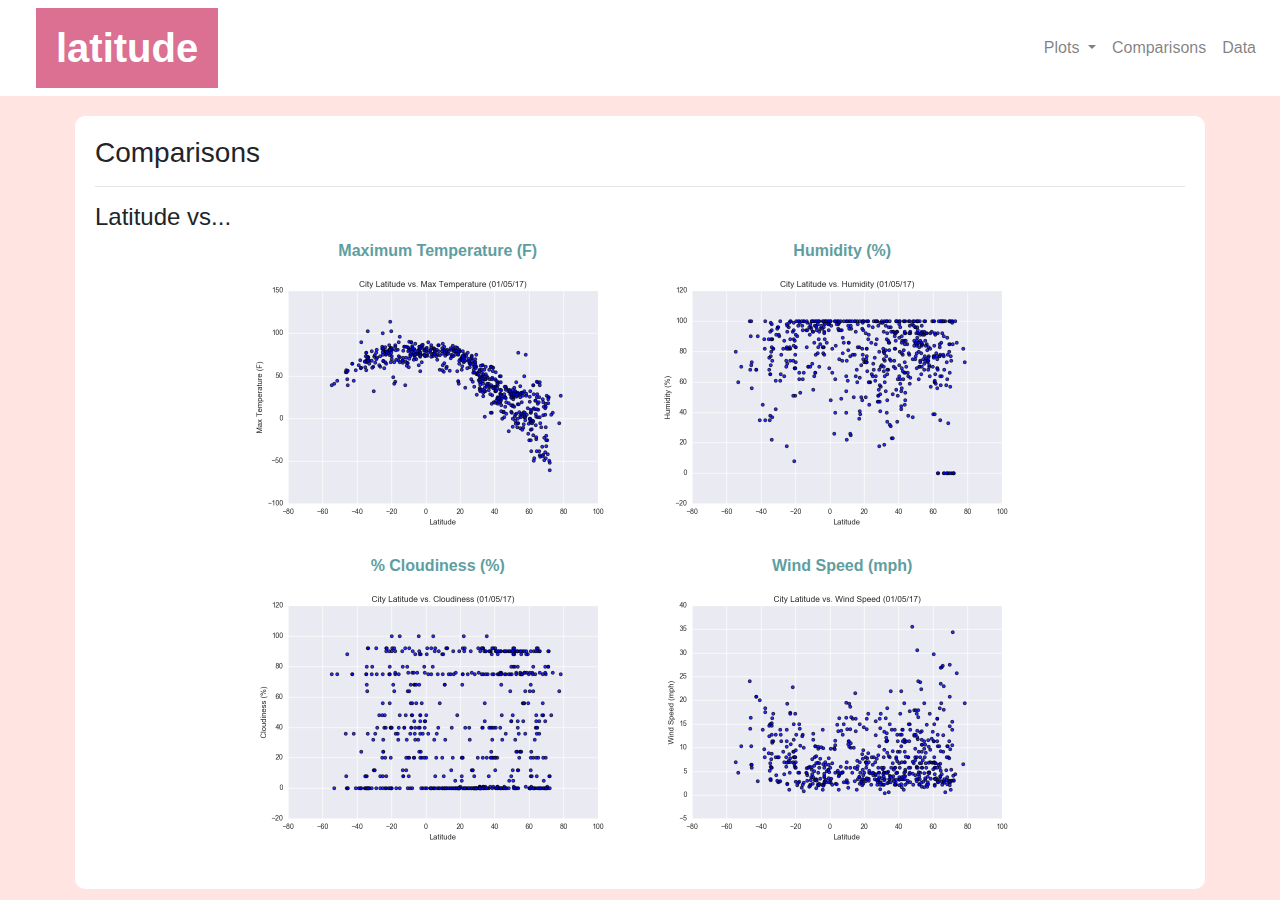
<file: comparisons.html>
<!doctype html>
<html lang="en">
<head>
    <!-- Required meta tags -->
    <meta charset="utf-8">
    <meta name="viewport" content="width=device-width, initial-scale=1, shrink-to-fit=no">

    <!-- Bootstrap CSS -->
    <link rel="stylesheet" href="https://stackpath.bootstrapcdn.com/bootstrap/4.3.1/css/bootstrap.min.css" integrity="sha384-ggOyR0iXCbMQv3Xipma34MD+dH/1fQ784/j6cY/iJTQUOhcWr7x9JvoRxT2MZw1T" crossorigin="anonymous">
    
    <link rel="stylesheet" href="style.css">

    <title>latitude by Decker</title>
</head>
    
<!--Navigation Bar:-->
<nav class="navbar navbar-expand-sm navbar-light mynav">
  <a class="brand-box"
     href="index.html">latitude</a>
  <button class="navbar-toggler" type="button" data-toggle="collapse" data-target="#navbarNavDropdown" aria-controls="navbarNavDropdown" aria-expanded="false" aria-label="Toggle navigation">
    <span class="navbar-toggler-icon"></span>
  </button>
  <div class="collapse navbar-collapse justify-content-end" id="navbarNavDropdown">
    <ul class="navbar-nav">
      <li class="nav-item dropdown">
        <a class="nav-link dropdown-toggle" href="#" id="navbarDropdownMenuLink" role="button" data-toggle="dropdown" aria-haspopup="true" aria-expanded="false">
          Plots
        </a>
        <div class="dropdown-menu" aria-labelledby="navbarDropdownMenuLink">
          <a class="dropdown-item" href="plot_temp.html">Max Temperature</a>
          <a class="dropdown-item" href="plot_humid.html">Humidity</a>
          <a class="dropdown-item" href="plot_cloud.html">Cloudiness</a>
          <a class="dropdown-item" href="plot_wind.html">Wind Speed</a>
        </div>
      </li>
      <li class="nav-item">
        <a class="nav-link" href="comparisons.html">Comparisons</a>
      </li>
      <li class="nav-item">
        <a class="nav-link" href="data.html">Data</a>
      </li>
    </ul>
  </div>
</nav>

<body style="background-color:mistyrose">
  <div class="container">
    <div class="row">
      <div class="col-lg content-box">
          <h3>Comparisons</h3>
          <hr>
          <h4>Latitude vs...</h4>
          <center>
            <figure>
              <a href="plot_temp.html">
              <figcaption>Maximum Temperature (F)</figcaption>
              <img src="assets/Fig1.png" alt="temperature" class="comp-imgs">
              </a>
            </figure>
            <figure>
              <a href="plot_humid.html">
              <figcaption>Humidity (%)</figcaption>
              <img src="assets/Fig2.png" alt="humidity" class="comp-imgs"><br>
              </a>
            </figure>
            <figure>
              <a href="plot_cloud.html">
              <figcaption>% Cloudiness (%)</figcaption>
              <img src="assets/Fig3.png" alt="cloudiness" class="comp-imgs">
              </a>
            </figure>
            <figure>
              <a href="plot_wind.html">
              <figcaption>Wind Speed (mph)</figcaption>
              <img src="assets/Fig4.png" alt="wind speed" class="comp-imgs">
              </a>
            </figure>
          </center>
      </div>
    </div>   
  </div>
    
    
    






    <!-- Optional JavaScript -->
    <!-- jQuery first, then Popper.js, then Bootstrap JS -->
    <script src="https://code.jquery.com/jquery-3.3.1.slim.min.js" integrity="sha384-q8i/X+965DzO0rT7abK41JStQIAqVgRVzpbzo5smXKp4YfRvH+8abtTE1Pi6jizo" crossorigin="anonymous"></script>
    <script src="https://cdnjs.cloudflare.com/ajax/libs/popper.js/1.14.7/umd/popper.min.js" integrity="sha384-UO2eT0CpHqdSJQ6hJty5KVphtPhzWj9WO1clHTMGa3JDZwrnQq4sF86dIHNDz0W1" crossorigin="anonymous"></script>
    <script src="https://stackpath.bootstrapcdn.com/bootstrap/4.3.1/js/bootstrap.min.js" integrity="sha384-JjSmVgyd0p3pXB1rRibZUAYoIIy6OrQ6VrjIEaFf/nJGzIxFDsf4x0xIM+B07jRM" crossorigin="anonymous"></script>
</body>
</html>
</file>
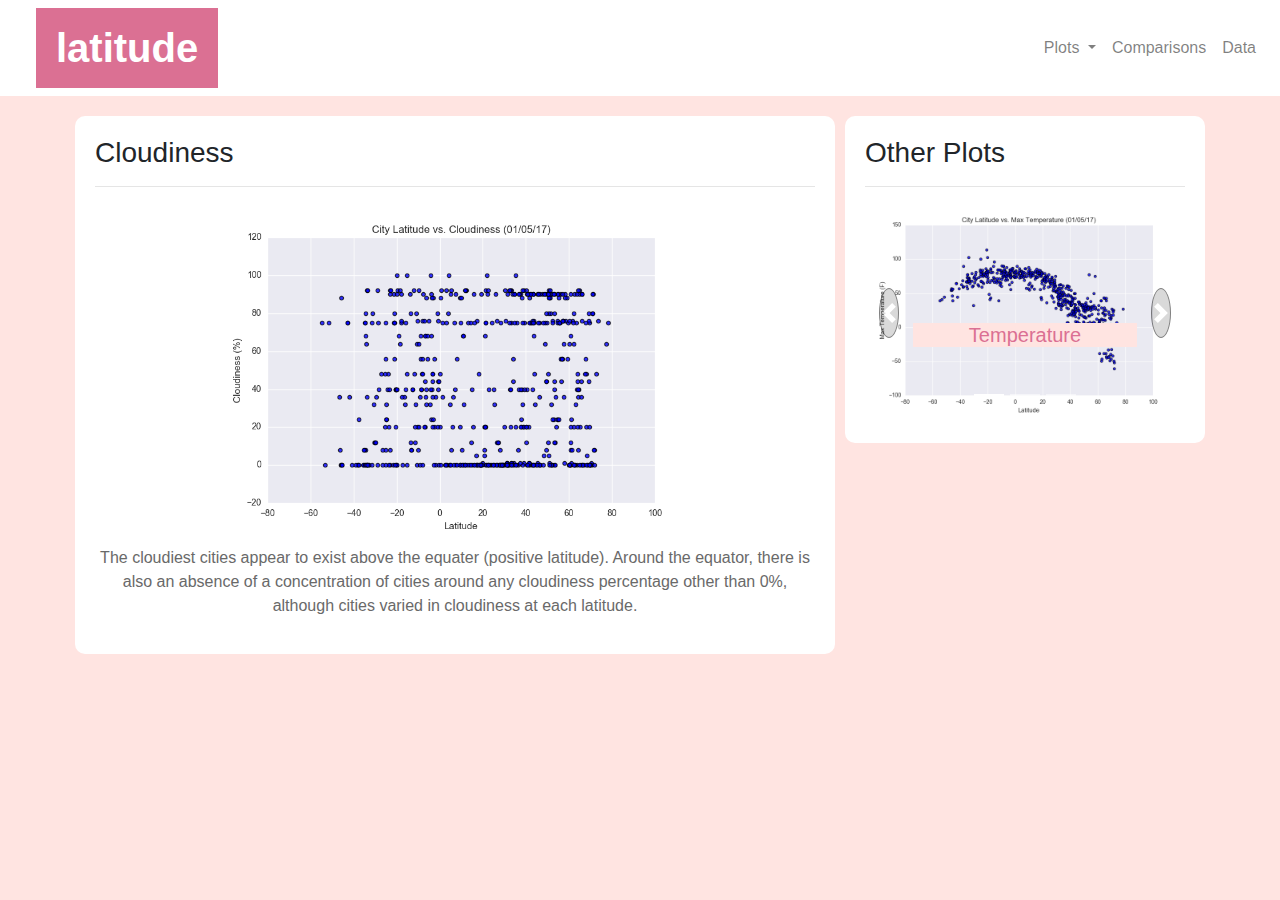
<file: plot_cloud.html>
<!doctype html>
<html lang="en">
<head>
    <!-- Required meta tags -->
    <meta charset="utf-8">
    <meta name="viewport" content="width=device-width, initial-scale=1, shrink-to-fit=no">

    <!-- Bootstrap CSS -->
    <link rel="stylesheet" href="https://stackpath.bootstrapcdn.com/bootstrap/4.3.1/css/bootstrap.min.css" integrity="sha384-ggOyR0iXCbMQv3Xipma34MD+dH/1fQ784/j6cY/iJTQUOhcWr7x9JvoRxT2MZw1T" crossorigin="anonymous">
    
    <link rel="stylesheet" href="style.css">

    <title>latitude by Decker</title>
</head>
    
<!--Navigation Bar:-->
<nav class="navbar navbar-expand-sm navbar-light mynav">
  <a class="brand-box"
     href="index.html">latitude</a>
  <button class="navbar-toggler" type="button" data-toggle="collapse" data-target="#navbarNavDropdown" aria-controls="navbarNavDropdown" aria-expanded="false" aria-label="Toggle navigation">
    <span class="navbar-toggler-icon"></span>
  </button>
  <div class="collapse navbar-collapse justify-content-end" id="navbarNavDropdown">
    <ul class="navbar-nav">
      <li class="nav-item dropdown">
        <a class="nav-link dropdown-toggle" href="#" id="navbarDropdownMenuLink" role="button" data-toggle="dropdown" aria-haspopup="true" aria-expanded="false">
          Plots
        </a>
        <div class="dropdown-menu" aria-labelledby="navbarDropdownMenuLink">
          <a class="dropdown-item" href="plot_temp.html">Max Temperature</a>
          <a class="dropdown-item" href="plot_humid.html">Humidity</a>
          <a class="dropdown-item" href="plot_cloud.html">Cloudiness</a>
          <a class="dropdown-item" href="plot_wind.html">Wind Speed</a>
        </div>
      </li>
      <li class="nav-item">
        <a class="nav-link" href="comparisons.html">Comparisons</a>
      </li>
      <li class="nav-item">
        <a class="nav-link" href="data.html">Data</a>
      </li>
    </ul>
  </div>
</nav>

<body style="background-color:mistyrose">
  <div class="container">
    <div class="row">
      <div class="col-lg-8 content-box">
          <h3>Cloudiness</h3>
          <hr>
          <img src="assets/Fig3.png" class="plot-img clearfix" alt="cloudiness plot">
          <center><p>The cloudiest cities appear to exist above the equater (positive latitude).  Around the equator, there is also an absence of a concentration of cities around any cloudiness percentage other than 0%, although cities varied in cloudiness at each latitude.
          </p></center>
      </div>
      <div class="col-lg">
          <div class="bd-example vizslide-box">
              <h3>Other Plots<br><hr></h3>
              <div id="carouselExampleCaptions" class="carousel slide" data-ride="carousel">
                <ol class="carousel-indicators">
                  <li data-target="#carouselExampleCaptions" data-slide-to="0" class="active"></li>
                  <li data-target="#carouselExampleCaptions" data-slide-to="1"></li>
                  <li data-target="#carouselExampleCaptions" data-slide-to="2"></li>
<!--                  <li data-target="#carouselExampleCaptions" data-slide-to="3"></li>-->
                </ol>
                <div class="carousel-inner">
                  <div class="carousel-item active">
                    <a href="plot_temp.html">
                    <img src="assets/Fig1.png" class="d-block w-100" alt="temperature">
                    <div class="carousel-caption d-none d-md-block">
                      <h5 class="viz-title">Temperature</h5>
                    </div>
                    </a>
                  </div>
                  <div class="carousel-item">
                    <a href="plot_humid.html">
                    <img src="assets/Fig2.png" class="d-block w-100" alt="humidity">
                    <div class="carousel-caption d-none d-md-block">
                      <h5 class="viz-title">Humidity</h5>
                    </div>
                    </a>
                  </div>
<!--
                  <div class="carousel-item">
                    <a href="plot_cloud.html">
                    <img src="assets/Fig3.png" class="d-block w-100" alt="cloudiness">
                    <div class="carousel-caption d-none d-md-block">
                      <h5 class="viz-title">Cloudiness</h5>
                    </div>
                    </a>
                  </div>
-->
                  <div class="carousel-item">
                    <a href="plot_wind.html">
                    <img src="assets/Fig4.png" class="d-block w-100" alt="wind speed">
                    <div class="carousel-caption d-none d-md-block">
                      <h5 class="viz-title">Wind Speed</h5>
                    </div>
                    </a>
                  </div>
                </div>
                <a class="carousel-control-prev" href="#carouselExampleCaptions" role="button" data-slide="prev">
                  <span class="carousel-control-prev-icon" aria-hidden="true"></span>
                  <span class="sr-only">Previous</span>
                </a>
                <a class="carousel-control-next" href="#carouselExampleCaptions" role="button" data-slide="next">
                  <span class="carousel-control-next-icon" aria-hidden="true"></span>
                  <span class="sr-only">Next</span>
                </a>
              </div>
          </div>
      </div>
    </div>   
  </div>
    
    
    






    <!-- Optional JavaScript -->
    <!-- jQuery first, then Popper.js, then Bootstrap JS -->
    <script src="https://code.jquery.com/jquery-3.3.1.slim.min.js" integrity="sha384-q8i/X+965DzO0rT7abK41JStQIAqVgRVzpbzo5smXKp4YfRvH+8abtTE1Pi6jizo" crossorigin="anonymous"></script>
    <script src="https://cdnjs.cloudflare.com/ajax/libs/popper.js/1.14.7/umd/popper.min.js" integrity="sha384-UO2eT0CpHqdSJQ6hJty5KVphtPhzWj9WO1clHTMGa3JDZwrnQq4sF86dIHNDz0W1" crossorigin="anonymous"></script>
    <script src="https://stackpath.bootstrapcdn.com/bootstrap/4.3.1/js/bootstrap.min.js" integrity="sha384-JjSmVgyd0p3pXB1rRibZUAYoIIy6OrQ6VrjIEaFf/nJGzIxFDsf4x0xIM+B07jRM" crossorigin="anonymous"></script>
</body>
</html>
</file>
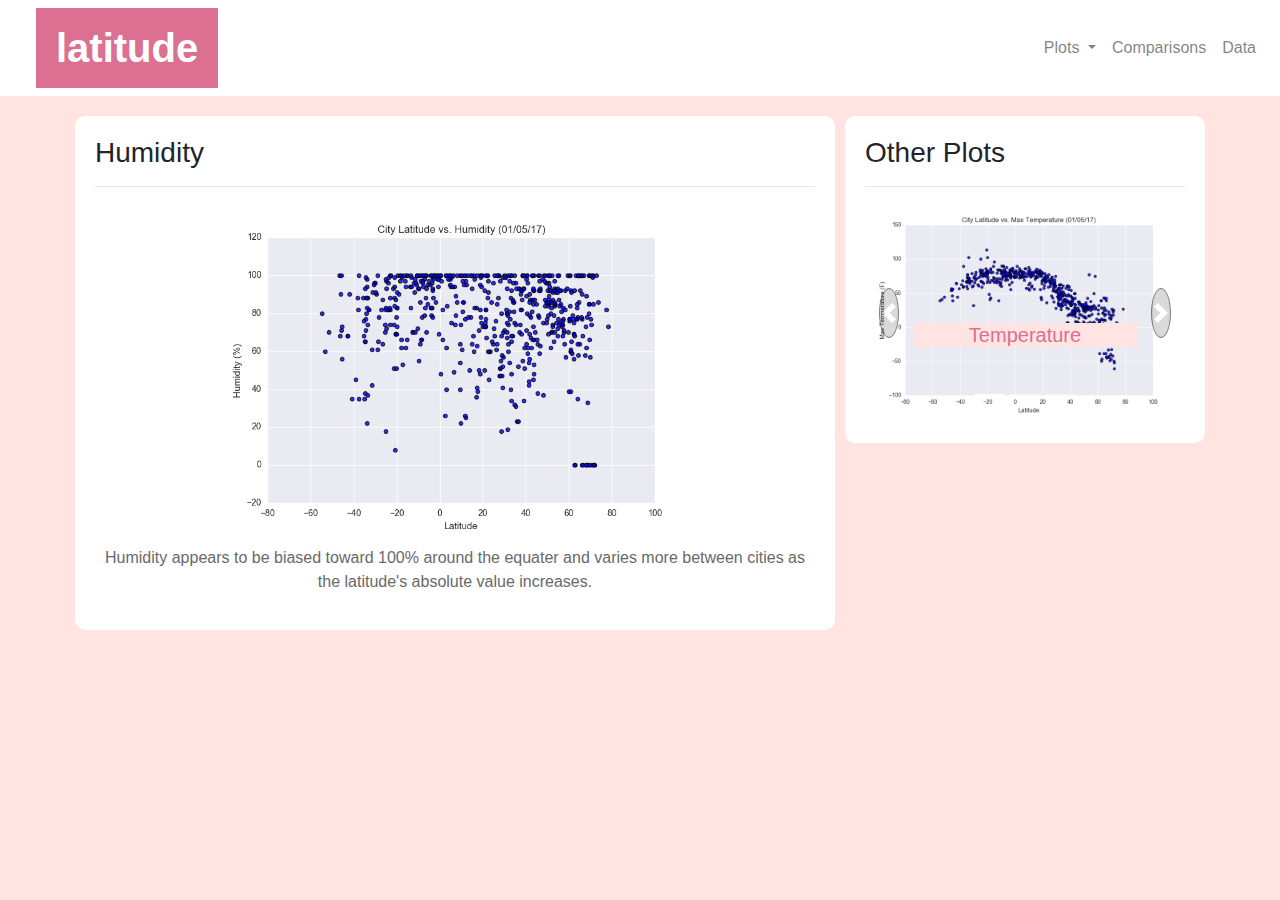
<file: plot_humid.html>
<!doctype html>
<html lang="en">
<head>
    <!-- Required meta tags -->
    <meta charset="utf-8">
    <meta name="viewport" content="width=device-width, initial-scale=1, shrink-to-fit=no">

    <!-- Bootstrap CSS -->
    <link rel="stylesheet" href="https://stackpath.bootstrapcdn.com/bootstrap/4.3.1/css/bootstrap.min.css" integrity="sha384-ggOyR0iXCbMQv3Xipma34MD+dH/1fQ784/j6cY/iJTQUOhcWr7x9JvoRxT2MZw1T" crossorigin="anonymous">
    
    <link rel="stylesheet" href="style.css">

    <title>latitude by Decker</title>
</head>
    
<!--Navigation Bar:-->
<nav class="navbar navbar-expand-sm navbar-light mynav">
  <a class="brand-box"
     href="index.html">latitude</a>
  <button class="navbar-toggler" type="button" data-toggle="collapse" data-target="#navbarNavDropdown" aria-controls="navbarNavDropdown" aria-expanded="false" aria-label="Toggle navigation">
    <span class="navbar-toggler-icon"></span>
  </button>
  <div class="collapse navbar-collapse justify-content-end" id="navbarNavDropdown">
    <ul class="navbar-nav">
      <li class="nav-item dropdown">
        <a class="nav-link dropdown-toggle" href="#" id="navbarDropdownMenuLink" role="button" data-toggle="dropdown" aria-haspopup="true" aria-expanded="false">
          Plots
        </a>
        <div class="dropdown-menu" aria-labelledby="navbarDropdownMenuLink">
          <a class="dropdown-item" href="plot_temp.html">Max Temperature</a>
          <a class="dropdown-item" href="plot_humid.html">Humidity</a>
          <a class="dropdown-item" href="plot_cloud.html">Cloudiness</a>
          <a class="dropdown-item" href="plot_wind.html">Wind Speed</a>
        </div>
      </li>
      <li class="nav-item">
        <a class="nav-link" href="comparisons.html">Comparisons</a>
      </li>
      <li class="nav-item">
        <a class="nav-link" href="data.html">Data</a>
      </li>
    </ul>
  </div>
</nav>

<body style="background-color:mistyrose">
  <div class="container">
    <div class="row">
      <div class="col-lg-8 content-box">
          <h3>Humidity</h3>
          <hr>
          <img src="assets/Fig2.png" class="plot-img clearfix" alt="humidity plot">
          <center><p>Humidity appears to be biased toward 100% around the equater and varies more between cities as the latitude's absolute value increases.
          </p></center>
      </div>
      <div class="col-lg">
          <div class="bd-example vizslide-box">
              <h3>Other Plots<br><hr></h3>
              <div id="carouselExampleCaptions" class="carousel slide" data-ride="carousel">
                <ol class="carousel-indicators">
                  <li data-target="#carouselExampleCaptions" data-slide-to="0" class="active"></li>
                  <li data-target="#carouselExampleCaptions" data-slide-to="1"></li>
                  <li data-target="#carouselExampleCaptions" data-slide-to="2"></li>
<!--                  <li data-target="#carouselExampleCaptions" data-slide-to="3"></li>-->
                </ol>
                <div class="carousel-inner">
                  <div class="carousel-item active">
                    <a href="plot_temp.html">
                    <img src="assets/Fig1.png" class="d-block w-100" alt="temperature">
                    <div class="carousel-caption d-none d-md-block">
                      <h5 class="viz-title">Temperature</h5>
                    </div>
                    </a>
                  </div>
<!--
                  <div class="carousel-item">
                    <a href="plot_humid.html">
                    <img src="assets/Fig2.png" class="d-block w-100" alt="humidity">
                    <div class="carousel-caption d-none d-md-block">
                      <h5 class="viz-title">Humidity</h5>
                    </div>
                    </a>
                  </div>
-->
                  <div class="carousel-item">
                    <a href="plot_cloud.html">
                    <img src="assets/Fig3.png" class="d-block w-100" alt="cloudiness">
                    <div class="carousel-caption d-none d-md-block">
                      <h5 class="viz-title">Cloudiness</h5>
                    </div>
                    </a>
                  </div>
                  <div class="carousel-item">
                    <a href="plot_wind.html">
                    <img src="assets/Fig4.png" class="d-block w-100" alt="wind speed">
                    <div class="carousel-caption d-none d-md-block">
                      <h5 class="viz-title">Wind Speed</h5>
                    </div>
                    </a>
                  </div>
                </div>
                <a class="carousel-control-prev" href="#carouselExampleCaptions" role="button" data-slide="prev">
                  <span class="carousel-control-prev-icon" aria-hidden="true"></span>
                  <span class="sr-only">Previous</span>
                </a>
                <a class="carousel-control-next" href="#carouselExampleCaptions" role="button" data-slide="next">
                  <span class="carousel-control-next-icon" aria-hidden="true"></span>
                  <span class="sr-only">Next</span>
                </a>
              </div>
          </div>
      </div>
    </div>   
  </div>
    
    
    






    <!-- Optional JavaScript -->
    <!-- jQuery first, then Popper.js, then Bootstrap JS -->
    <script src="https://code.jquery.com/jquery-3.3.1.slim.min.js" integrity="sha384-q8i/X+965DzO0rT7abK41JStQIAqVgRVzpbzo5smXKp4YfRvH+8abtTE1Pi6jizo" crossorigin="anonymous"></script>
    <script src="https://cdnjs.cloudflare.com/ajax/libs/popper.js/1.14.7/umd/popper.min.js" integrity="sha384-UO2eT0CpHqdSJQ6hJty5KVphtPhzWj9WO1clHTMGa3JDZwrnQq4sF86dIHNDz0W1" crossorigin="anonymous"></script>
    <script src="https://stackpath.bootstrapcdn.com/bootstrap/4.3.1/js/bootstrap.min.js" integrity="sha384-JjSmVgyd0p3pXB1rRibZUAYoIIy6OrQ6VrjIEaFf/nJGzIxFDsf4x0xIM+B07jRM" crossorigin="anonymous"></script>
</body>
</html>
</file>
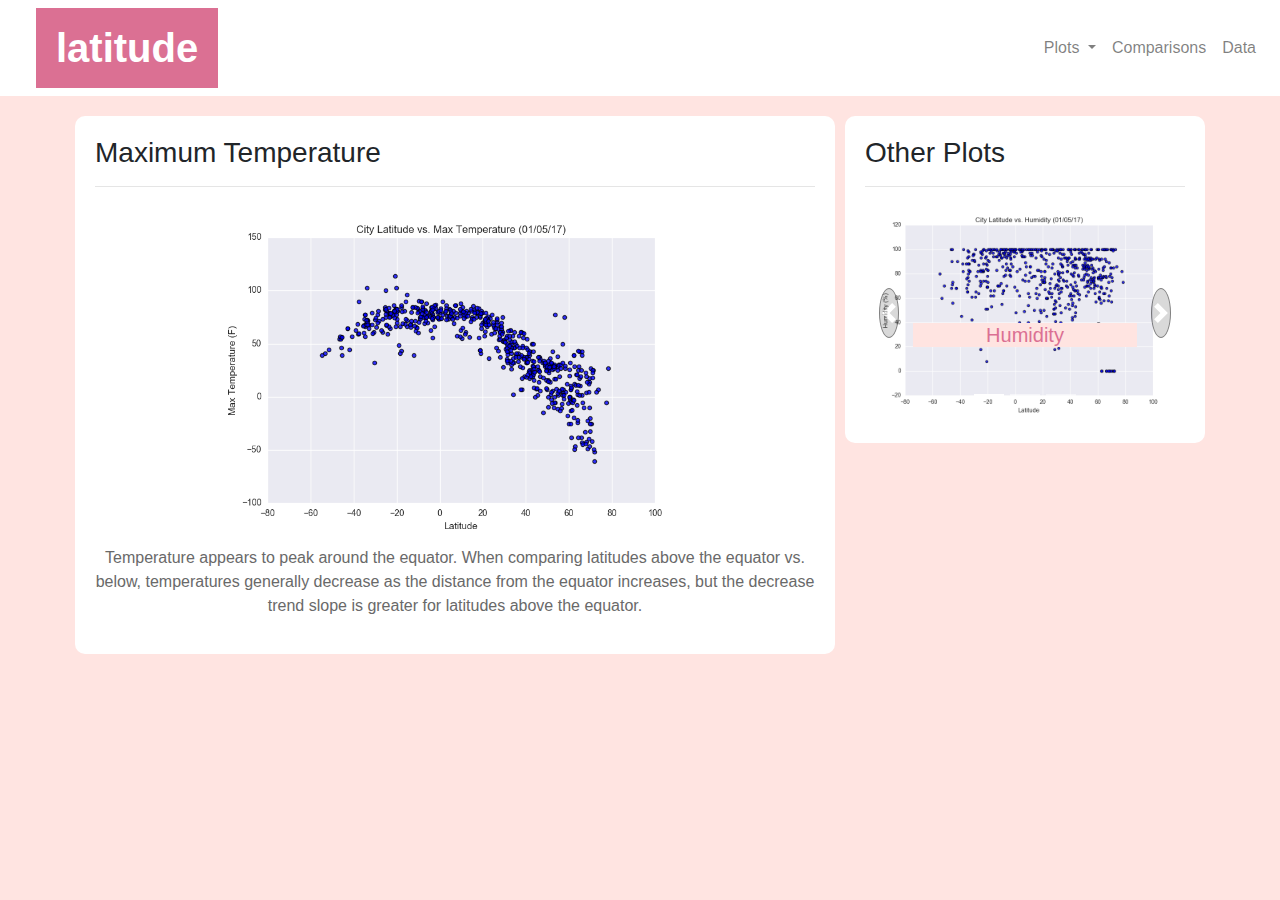
<file: plot_temp.html>
<!doctype html>
<html lang="en">
<head>
    <!-- Required meta tags -->
    <meta charset="utf-8">
    <meta name="viewport" content="width=device-width, initial-scale=1, shrink-to-fit=no">

    <!-- Bootstrap CSS -->
    <link rel="stylesheet" href="https://stackpath.bootstrapcdn.com/bootstrap/4.3.1/css/bootstrap.min.css" integrity="sha384-ggOyR0iXCbMQv3Xipma34MD+dH/1fQ784/j6cY/iJTQUOhcWr7x9JvoRxT2MZw1T" crossorigin="anonymous">
    
    <link rel="stylesheet" href="style.css">

    <title>latitude by Decker</title>
</head>
    
<!--Navigation Bar:-->
<nav class="navbar navbar-expand-sm navbar-light mynav">
  <a class="brand-box"
     href="index.html">latitude</a>
  <button class="navbar-toggler" type="button" data-toggle="collapse" data-target="#navbarNavDropdown" aria-controls="navbarNavDropdown" aria-expanded="false" aria-label="Toggle navigation">
    <span class="navbar-toggler-icon"></span>
  </button>
  <div class="collapse navbar-collapse justify-content-end" id="navbarNavDropdown">
    <ul class="navbar-nav">
      <li class="nav-item dropdown">
        <a class="nav-link dropdown-toggle" href="#" id="navbarDropdownMenuLink" role="button" data-toggle="dropdown" aria-haspopup="true" aria-expanded="false">
          Plots
        </a>
        <div class="dropdown-menu" aria-labelledby="navbarDropdownMenuLink">
          <a class="dropdown-item" href="plot_temp.html">Max Temperature</a>
          <a class="dropdown-item" href="plot_humid.html">Humidity</a>
          <a class="dropdown-item" href="plot_cloud.html">Cloudiness</a>
          <a class="dropdown-item" href="plot_wind.html">Wind Speed</a>
        </div>
      </li>
      <li class="nav-item">
        <a class="nav-link" href="comparisons.html">Comparisons</a>
      </li>
      <li class="nav-item">
        <a class="nav-link" href="data.html">Data</a>
      </li>
    </ul>
  </div>
</nav>

<body style="background-color:mistyrose">
  <div class="container">
    <div class="row">
      <div class="col-lg-8 content-box">
          <h3>Maximum Temperature</h3>
          <hr>
          <img src="assets/Fig1.png" class="plot-img clearfix" alt="temperature plot">
          <center><p>Temperature appears to peak around the equator. When comparing latitudes above the equator vs. below, temperatures generally decrease as the distance from the equator increases, but the decrease trend slope is greater for latitudes above the equator.
          </p></center>
      </div>
      <div class="col-lg">
          <div class="bd-example vizslide-box">
              <h3>Other Plots<br><hr></h3>
              <div id="carouselExampleCaptions" class="carousel slide" data-ride="carousel">
                <ol class="carousel-indicators">
                  <li data-target="#carouselExampleCaptions" data-slide-to="0" class="active"></li>
                  <li data-target="#carouselExampleCaptions" data-slide-to="1"></li>
                  <li data-target="#carouselExampleCaptions" data-slide-to="2"></li>
<!--                  <li data-target="#carouselExampleCaptions" data-slide-to="3"></li>-->
                </ol>
                <div class="carousel-inner">
<!--
                  <div class="carousel-item active">
                    <a href="plot_temp.html">
                    <img src="assets/Fig1.png" class="d-block w-100" alt="temperature">
                    <div class="carousel-caption d-none d-md-block">
                      <h5 class="viz-title">Temperature</h5>
                    </div>
                    </a>
                  </div>
-->
                  <div class="carousel-item active">
                    <a href="plot_humid.html">
                    <img src="assets/Fig2.png" class="d-block w-100" alt="humidity">
                    <div class="carousel-caption d-none d-md-block">
                      <h5 class="viz-title">Humidity</h5>
                    </div>
                    </a>
                  </div>
                  <div class="carousel-item">
                    <a href="plot_cloud.html">
                    <img src="assets/Fig3.png" class="d-block w-100" alt="cloudiness">
                    <div class="carousel-caption d-none d-md-block">
                      <h5 class="viz-title">Cloudiness</h5>
                    </div>
                    </a>
                  </div>
                  <div class="carousel-item">
                    <a href="plot_wind.html">
                    <img src="assets/Fig4.png" class="d-block w-100" alt="wind speed">
                    <div class="carousel-caption d-none d-md-block">
                      <h5 class="viz-title">Wind Speed</h5>
                    </div>
                    </a>
                  </div>
                </div>
                <a class="carousel-control-prev" href="#carouselExampleCaptions" role="button" data-slide="prev">
                  <span class="carousel-control-prev-icon" aria-hidden="true"></span>
                  <span class="sr-only">Previous</span>
                </a>
                <a class="carousel-control-next" href="#carouselExampleCaptions" role="button" data-slide="next">
                  <span class="carousel-control-next-icon" aria-hidden="true"></span>
                  <span class="sr-only">Next</span>
                </a>
              </div>
          </div>
      </div>
    </div>   
  </div>
    
    
    






    <!-- Optional JavaScript -->
    <!-- jQuery first, then Popper.js, then Bootstrap JS -->
    <script src="https://code.jquery.com/jquery-3.3.1.slim.min.js" integrity="sha384-q8i/X+965DzO0rT7abK41JStQIAqVgRVzpbzo5smXKp4YfRvH+8abtTE1Pi6jizo" crossorigin="anonymous"></script>
    <script src="https://cdnjs.cloudflare.com/ajax/libs/popper.js/1.14.7/umd/popper.min.js" integrity="sha384-UO2eT0CpHqdSJQ6hJty5KVphtPhzWj9WO1clHTMGa3JDZwrnQq4sF86dIHNDz0W1" crossorigin="anonymous"></script>
    <script src="https://stackpath.bootstrapcdn.com/bootstrap/4.3.1/js/bootstrap.min.js" integrity="sha384-JjSmVgyd0p3pXB1rRibZUAYoIIy6OrQ6VrjIEaFf/nJGzIxFDsf4x0xIM+B07jRM" crossorigin="anonymous"></script>
</body>
</html>
</file>
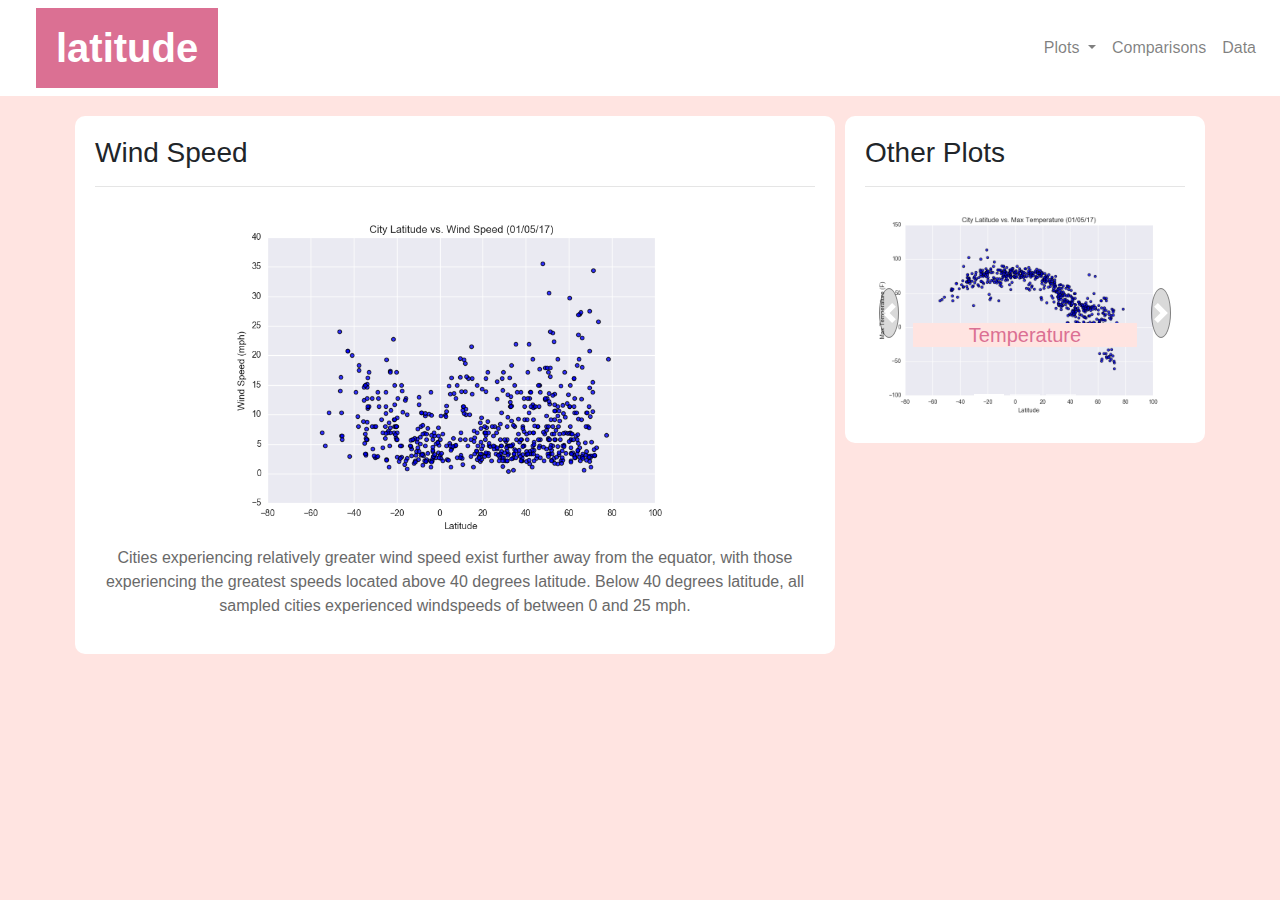
<file: plot_wind.html>
<!doctype html>
<html lang="en">
<head>
    <!-- Required meta tags -->
    <meta charset="utf-8">
    <meta name="viewport" content="width=device-width, initial-scale=1, shrink-to-fit=no">

    <!-- Bootstrap CSS -->
    <link rel="stylesheet" href="https://stackpath.bootstrapcdn.com/bootstrap/4.3.1/css/bootstrap.min.css" integrity="sha384-ggOyR0iXCbMQv3Xipma34MD+dH/1fQ784/j6cY/iJTQUOhcWr7x9JvoRxT2MZw1T" crossorigin="anonymous">
    
    <link rel="stylesheet" href="style.css">

    <title>latitude by Decker</title>
</head>
    
<!--Navigation Bar:-->
<nav class="navbar navbar-expand-sm navbar-light mynav">
  <a class="brand-box"
     href="index.html">latitude</a>
  <button class="navbar-toggler" type="button" data-toggle="collapse" data-target="#navbarNavDropdown" aria-controls="navbarNavDropdown" aria-expanded="false" aria-label="Toggle navigation">
    <span class="navbar-toggler-icon"></span>
  </button>
  <div class="collapse navbar-collapse justify-content-end" id="navbarNavDropdown">
    <ul class="navbar-nav">
      <li class="nav-item dropdown">
        <a class="nav-link dropdown-toggle" href="#" id="navbarDropdownMenuLink" role="button" data-toggle="dropdown" aria-haspopup="true" aria-expanded="false">
          Plots
        </a>
        <div class="dropdown-menu" aria-labelledby="navbarDropdownMenuLink">
          <a class="dropdown-item" href="plot_temp.html">Max Temperature</a>
          <a class="dropdown-item" href="plot_humid.html">Humidity</a>
          <a class="dropdown-item" href="plot_cloud.html">Cloudiness</a>
          <a class="dropdown-item" href="plot_wind.html">Wind Speed</a>
        </div>
      </li>
      <li class="nav-item">
        <a class="nav-link" href="comparisons.html">Comparisons</a>
      </li>
      <li class="nav-item">
        <a class="nav-link" href="data.html">Data</a>
      </li>
    </ul>
  </div>
</nav>

<body style="background-color:mistyrose">
  <div class="container">
    <div class="row">
      <div class="col-lg-8 content-box">
          <h3>Wind Speed</h3>
          <hr>
          <img src="assets/Fig4.png" class="plot-img clearfix" alt="wind speed plot">
          <center><p> Cities experiencing relatively greater wind speed exist further away from the equator, with those experiencing the greatest speeds located above 40 degrees latitude.  Below 40 degrees latitude, all sampled cities experienced windspeeds of between 0 and 25 mph.
          </p></center>
      </div>
      <div class="col-lg">
          <div class="bd-example vizslide-box">
              <h3>Other Plots<br><hr></h3>
              <div id="carouselExampleCaptions" class="carousel slide" data-ride="carousel">
                <ol class="carousel-indicators">
                  <li data-target="#carouselExampleCaptions" data-slide-to="0" class="active"></li>
                  <li data-target="#carouselExampleCaptions" data-slide-to="1"></li>
                  <li data-target="#carouselExampleCaptions" data-slide-to="2"></li>
<!--                  <li data-target="#carouselExampleCaptions" data-slide-to="3"></li>-->
                </ol>
                <div class="carousel-inner">
                  <div class="carousel-item active">
                    <a href="plot_temp.html">
                    <img src="assets/Fig1.png" class="d-block w-100" alt="temperature">
                    <div class="carousel-caption d-none d-md-block">
                      <h5 class="viz-title">Temperature</h5>
                    </div>
                    </a>
                  </div>
                  <div class="carousel-item">
                    <a href="plot_humid.html">
                    <img src="assets/Fig2.png" class="d-block w-100" alt="humidity">
                    <div class="carousel-caption d-none d-md-block">
                      <h5 class="viz-title">Humidity</h5>
                    </div>
                    </a>
                  </div>
                  <div class="carousel-item">
                    <a href="plot_cloud.html">
                    <img src="assets/Fig3.png" class="d-block w-100" alt="cloudiness">
                    <div class="carousel-caption d-none d-md-block">
                      <h5 class="viz-title">Cloudiness</h5>
                    </div>
                    </a>
                  </div>
<!--
                  <div class="carousel-item">
                    <a href="plot_wind.html">
                    <img src="assets/Fig4.png" class="d-block w-100" alt="wind speed">
                    <div class="carousel-caption d-none d-md-block">
                      <h5 class="viz-title">Wind Speed</h5>
                    </div>
                    </a>
                  </div>
-->
                </div>
                <a class="carousel-control-prev" href="#carouselExampleCaptions" role="button" data-slide="prev">
                  <span class="carousel-control-prev-icon" aria-hidden="true"></span>
                  <span class="sr-only">Previous</span>
                </a>
                <a class="carousel-control-next" href="#carouselExampleCaptions" role="button" data-slide="next">
                  <span class="carousel-control-next-icon" aria-hidden="true"></span>
                  <span class="sr-only">Next</span>
                </a>
              </div>
          </div>
      </div>
    </div>   
  </div>
    
    
    






    <!-- Optional JavaScript -->
    <!-- jQuery first, then Popper.js, then Bootstrap JS -->
    <script src="https://code.jquery.com/jquery-3.3.1.slim.min.js" integrity="sha384-q8i/X+965DzO0rT7abK41JStQIAqVgRVzpbzo5smXKp4YfRvH+8abtTE1Pi6jizo" crossorigin="anonymous"></script>
    <script src="https://cdnjs.cloudflare.com/ajax/libs/popper.js/1.14.7/umd/popper.min.js" integrity="sha384-UO2eT0CpHqdSJQ6hJty5KVphtPhzWj9WO1clHTMGa3JDZwrnQq4sF86dIHNDz0W1" crossorigin="anonymous"></script>
    <script src="https://stackpath.bootstrapcdn.com/bootstrap/4.3.1/js/bootstrap.min.js" integrity="sha384-JjSmVgyd0p3pXB1rRibZUAYoIIy6OrQ6VrjIEaFf/nJGzIxFDsf4x0xIM+B07jRM" crossorigin="anonymous"></script>
</body>
</html>
</file>
<file: style.css>
.brand-box {
  min-height: 50px;
  padding-left: 20px;
  padding-right: 20px;
  padding-top: 10px;
  padding-bottom: 10px;
  margin-left: 20px;
  color: white;
  font-weight: 900;
  font-size: 30pt;
  background: palevioletred;
}

.content-box {
  background: white;
  margin-top: 20px;
  margin-left: 5px;
  margin-right: 5px;
  padding: 20px;
  border-radius: 10px;
}

.vizslide-box {
  background: white;
  margin-top: 20px;
  margin-left: -10px;
  margin-right: -10px;
  padding: 20px;
  border-radius: 10px;
}

.weather-img {
  margin-right: 15px;
}

.mynav {
  background: white;
}
p {
  font-size: 12pt;
  color: dimgray;
}

.centered-imgs {
    margin-top: 20pt;
    text-align: center;
}

.plot-img {
    display: block;
    margin-left: auto;
    margin-right: auto;
    width: 500px;
}

.viz-title {
    color: palevioletred;
    background: mistyrose;
    margin-top: -60px;
}

.comp-imgs {
    display: inline-block;
    width: 400px;
}

figure {
    display: inline-block;
}

figcaption {
    color: cadetblue;
    font-weight: 800;
}

.clearfix {
    overflow: auto;
}

.carousel-control-prev-icon, .carousel-control-next-icon {
    height: 50px;
    width: 20px;
    outline: black;
    background-color: rgba(0, 0, 0, 0.3);
    background-size: 20px;
    border-radius: 50%;
    border: 1px solid black;
}

@media (max-width: 576px) {
  .mynav {
      background: palevioletred;
      border-bottom: 4px solid pink;
  }
  .comp-imgs {
      display: inline-block;
      width: 320px;
  }
  .plot-img {
    display: block;
    margin-left: auto;
    margin-right: auto;
    width: 320px;
}
</file>
